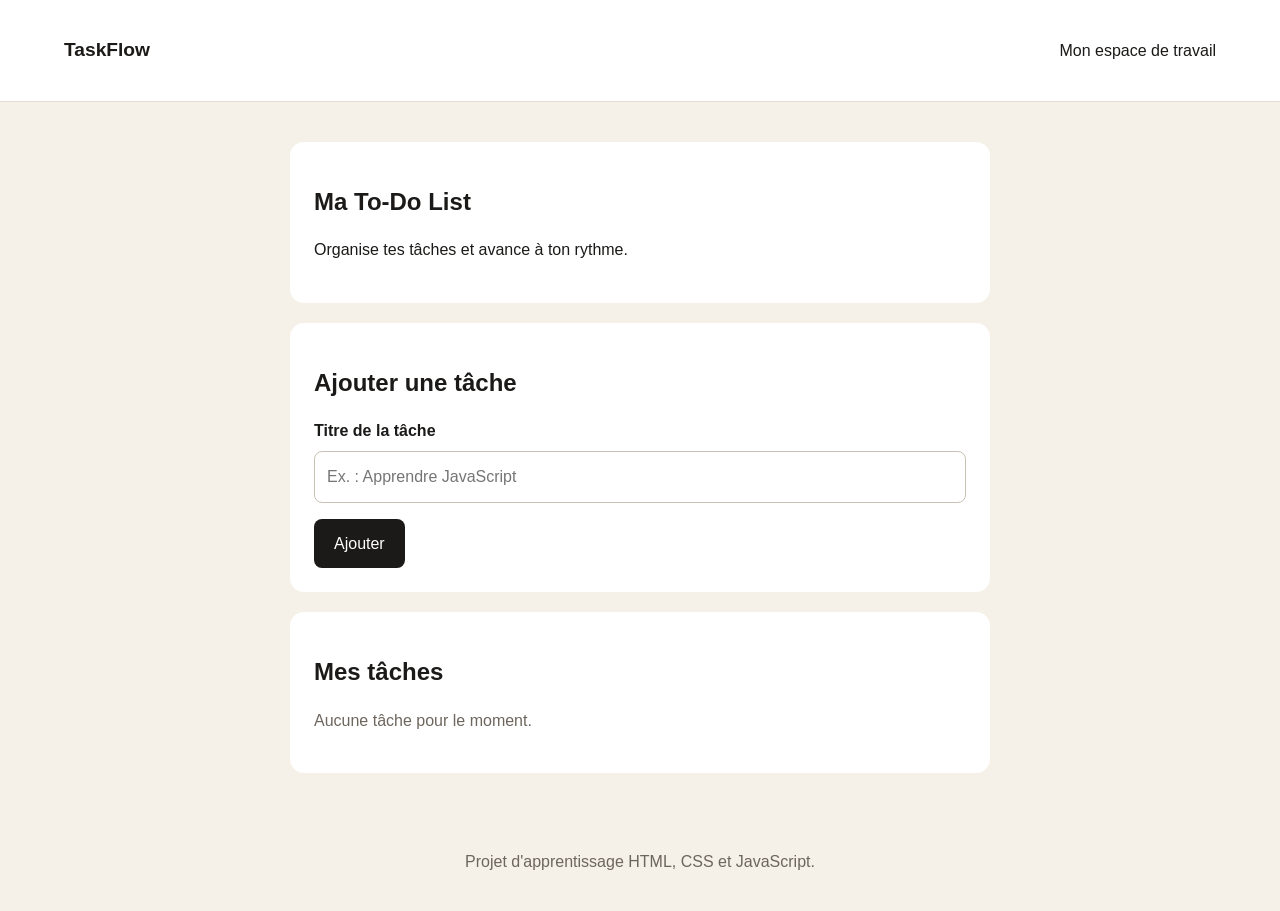
<file: index.html>
<!DOCTYPE html>
<html lang="fr">
<head>
    <meta charset="UTF-8">
    <meta name="viewport" content="width=device-width, initial-scale=1.0">
    <meta name="description" content="Application simple de gestion des tâches.">
    <title>Ma To-Do List</title>
    <link rel="stylesheet" href="style.css">
</head>
<body>
    <header class="site-header">
        <p class="logo">TaskFlow</p>
        <p>Mon espace de travail</p>
    </header>

    <main class="container">
        <section class="intro">
            <h1>Ma To-Do List</h1>
            <p>Organise tes tâches et avance à ton rythme.</p>
        </section>

        <section class="task-section" aria-labelledby="task-title">
            <h2 id="task-title">Ajouter une tâche</h2>

            <form id="task-form">
                <label for="task-title-input">Titre de la tâche</label>
                <input
                    type="text"
                    id="task-title-input"
                    name="task"
                    placeholder="Ex. : Apprendre JavaScript"
                    required
                >

                <button type="submit">Ajouter</button>
            </form>
        </section>

        <section class="task-section" aria-labelledby="list-title">
            <h2 id="list-title">Mes tâches</h2>
            <p>Aucune tâche pour le moment.</p>
        </section>
    </main>

    <footer class="site-footer">
        <p>Projet d'apprentissage HTML, CSS et JavaScript.</p>
    </footer>
    
    <script src="script.js"></script>
</body>
</html>
</file>
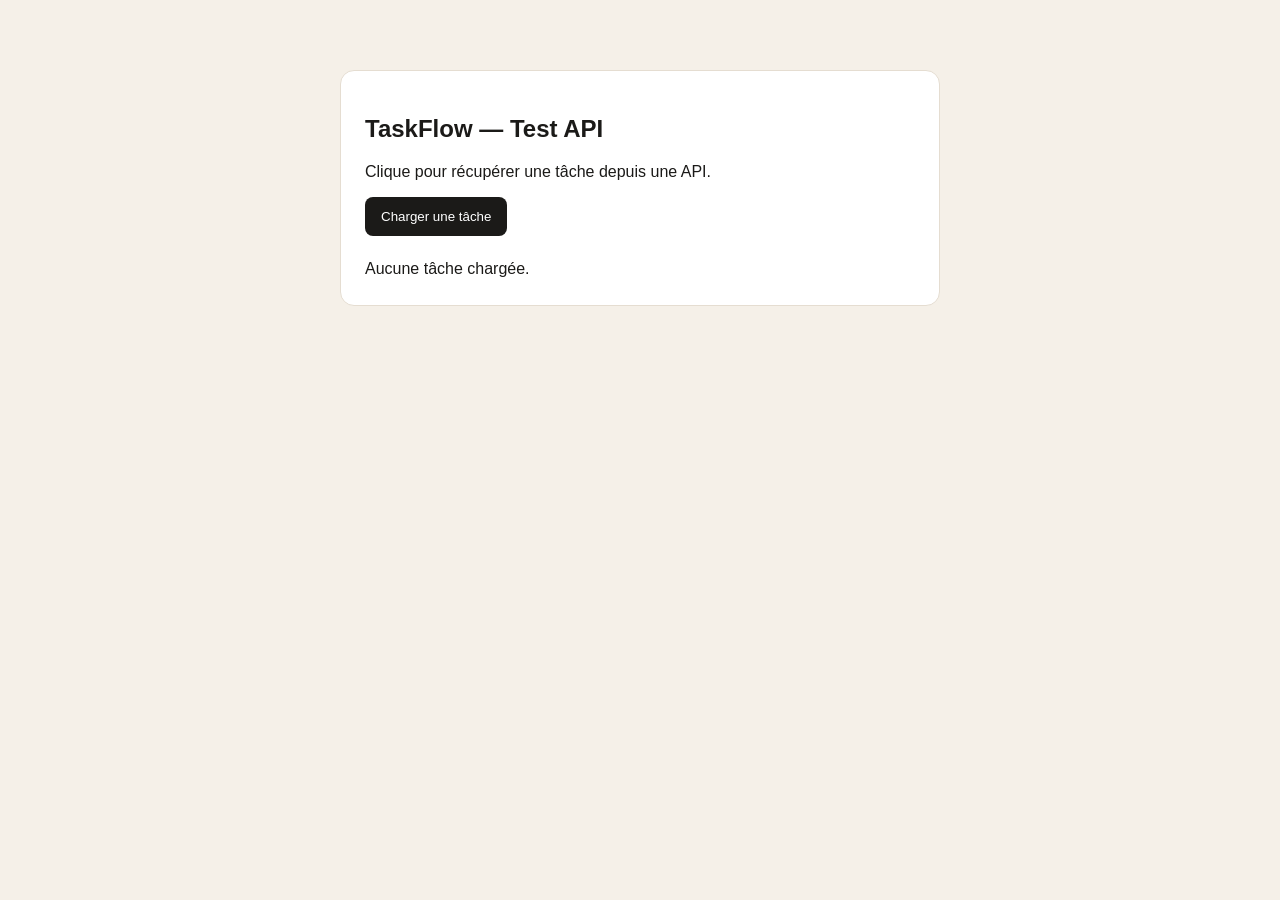
<file: api-test.html>
<!DOCTYPE html>
<html lang="fr">

<head>
    <meta charset="UTF-8">
    <meta name="viewport" content="width=device-width, initial-scale=1.0">
    <title>TaskFlow - Test API</title>
    <style>
        body {
            font-family: Arial, sans-serif;
            background: #f5f0e8;
            color: #1b1a18;
            max-width: 600px;
            margin: 50px auto;
            padding: 20px;
        }

        section {
            background: white;
            padding: 24px;
            border: 1px solid #e5ddd1;
            border-radius: 14px;
        }

        button {
            background: #1b1a18;
            color: white;
            border: none;
            padding: 12px 16px;
            border-radius: 8px;
            cursor: pointer;
        }

        #resultat {
            margin-top: 20px;
            line-height: 1.6;
        }
    </style>
</head>

<body>
    <section>
        <h1>TaskFlow — Test API</h1>
        <p>Clique pour récupérer une tâche depuis une API.</p>

        <button id="charger-tache">Charger une tâche</button>

        <div id="resultat" aria-live="polite">
            Aucune tâche chargée.
        </div>
    </section>


    <script>
        const bouton = document.querySelector("#charger-tache");
        const resultat = document.querySelector("#resultat");

        bouton.addEventListener("click", function () {
            resultat.textContent = "Chargement des tâches...";
            bouton.disabled = true;

            fetch("https://jsonplaceholder.typicode.com/todos?_limit=5")
                .then(response => {
                    if (!response.ok) {
                        throw new Error("Erreur HTTP : " + response.status);
                    }

                    return response.json();
                })
                .then(tasks => {
                    const liste = document.createElement("ul");

                    tasks.forEach(task => {
                        const element = document.createElement("li");

                        const titre = document.createElement("strong");
                        titre.textContent = task.title;

                        const statut = document.createElement("span");
                        statut.textContent = task.completed
                            ? " — Terminée"
                            : " — En cours";

                        element.append(titre, statut);
                        liste.appendChild(element);
                    });

                    resultat.replaceChildren(liste);

                    if (tasks.length === 0) {
                        resultat.textContent = "Aucune tâche trouvée.";
                    }
                })
                .catch(error => {
                    resultat.textContent =
                        "Impossible de charger les tâches. Vérifie ta connexion.";
                    console.error("Erreur API :", error);
                })
                .finally(() => {
                    bouton.disabled = false;
                });
        });
    </script>

</body>

</html>
</file>
<file: style.css>
* {
    box-sizing: border-box;
}

body {
    font-family: Arial, sans-serif;
    background-color: #f5f0e8;
    color: #1b1a18;
    margin: 0;
    line-height: 1.6;
}

.site-header {
    display: flex;
    justify-content: space-between;
    align-items: center;
    gap: 16px;
    padding: 16px 5%;
    background-color: #ffffff;
    border-bottom: 1px solid #e5ddd1;
}

.logo {
    font-weight: bold;
    font-size: 1.2rem;
}

.container {
    width: min(100% - 32px, 700px);
    margin: 40px auto;
}

.intro,
.task-section {
    background-color: #ffffff;
    padding: 24px;
    margin-bottom: 20px;
    border-radius: 14px;
}

h1,
h2 {
    line-height: 1.3;
}

label {
    display: block;
    margin-bottom: 8px;
    font-weight: bold;
}

input {
    width: 100%;
    padding: 12px;
    margin-bottom: 16px;
    border: 1px solid #c9c0b4;
    border-radius: 8px;
    font: inherit;
}

button {
    padding: 12px 20px;
    border: none;
    border-radius: 8px;
    background-color: #1b1a18;
    color: #ffffff;
    font: inherit;
    cursor: pointer;
}

button:hover {
    opacity: 0.85;
}

input:focus-visible,
button:focus-visible {
    outline: 3px solid #c49a65;
    outline-offset: 3px;
}

.site-footer {
    padding: 20px;
    text-align: center;
    color: #6d665d;
}

@media (max-width: 480px) {
    .site-header {
        align-items: flex-start;
        flex-direction: column;
        gap: 0;
    }

    .container {
        margin-top: 20px;
    }

    .intro,
    .task-section {
        padding: 18px;
    }
}



/* Liste des tâches */
#list-title {
    margin-bottom: 20px;
}

#list-title + p {
    color: #6d665d;
}

#list-title + p[hidden] {
    display: none;
}

#list-title ~ ul {
    list-style: none;
    padding: 0;
    margin: 0;
    display: flex;
    flex-direction: column;
    gap: 12px;
}

#list-title ~ ul li {
    display: flex;
    align-items: center;
    justify-content: space-between;
    gap: 16px;
    padding: 14px 16px;
    background-color: #faf7f2;
    border: 1px solid #e5ddd1;
    border-radius: 10px;
    min-width: 0;
}

#list-title ~ ul li span {
    flex: 1;
    min-width: 0;
    overflow-wrap: anywhere;
}

#list-title ~ ul li button {
    flex-shrink: 0;
    padding: 9px 13px;
    background-color: #8b3434;
    font-size: 0.9rem;
}

#list-title ~ ul li button:hover {
    background-color: #702828;
    opacity: 1;
}

/* Adaptation aux petits écrans */
@media (max-width: 480px) {
    #list-title ~ ul li {
        align-items: flex-start;
        gap: 10px;
        padding: 12px;
    }

    #list-title ~ ul li button {
        padding: 8px 10px;
    }
}


/* Tâches */
#list-title ~ ul .task-item {
    display: flex;
    align-items: center;
    justify-content: space-between;
    flex-wrap: wrap;
    gap: 12px;
    padding: 14px;
    background: #faf7f2;
    border: 1px solid #e5ddd1;
    border-radius: 10px;
}

#list-title ~ ul .task-label {
    display: flex;
    align-items: center;
    gap: 10px;
    flex: 1;
    min-width: 150px;
    margin: 0;
    cursor: pointer;
}

#list-title ~ ul .task-label input[type="checkbox"] {
    width: 18px;
    height: 18px;
    margin: 0;
    flex-shrink: 0;
    accent-color: #477653;
    cursor: pointer;
}

#list-title ~ ul .task-text {
    overflow-wrap: anywhere;
    font-weight: normal;
}

#list-title ~ ul .task-item.completed .task-text {
    text-decoration: line-through;
    color: #6d665d;
}

#list-title ~ ul .task-actions {
    display: flex;
    flex-wrap: wrap;
    gap: 8px;
}

#list-title ~ ul .task-actions button {
    padding: 8px 12px;
    font-size: 0.9rem;
}

#list-title ~ ul .task-actions .edit-button {
    background-color: #1b1a18;
}

#list-title ~ ul .task-actions .delete-button {
    background-color: #8b3434;
}

#list-title ~ ul .task-actions .delete-button:hover {
    background-color: #702828;
    opacity: 1;
}

@media (max-width: 480px) {
    #list-title ~ ul .task-item {
        align-items: flex-start;
    }

    #list-title ~ ul .task-actions {
        width: 100%;
        justify-content: flex-end;
    }
}
</file>
